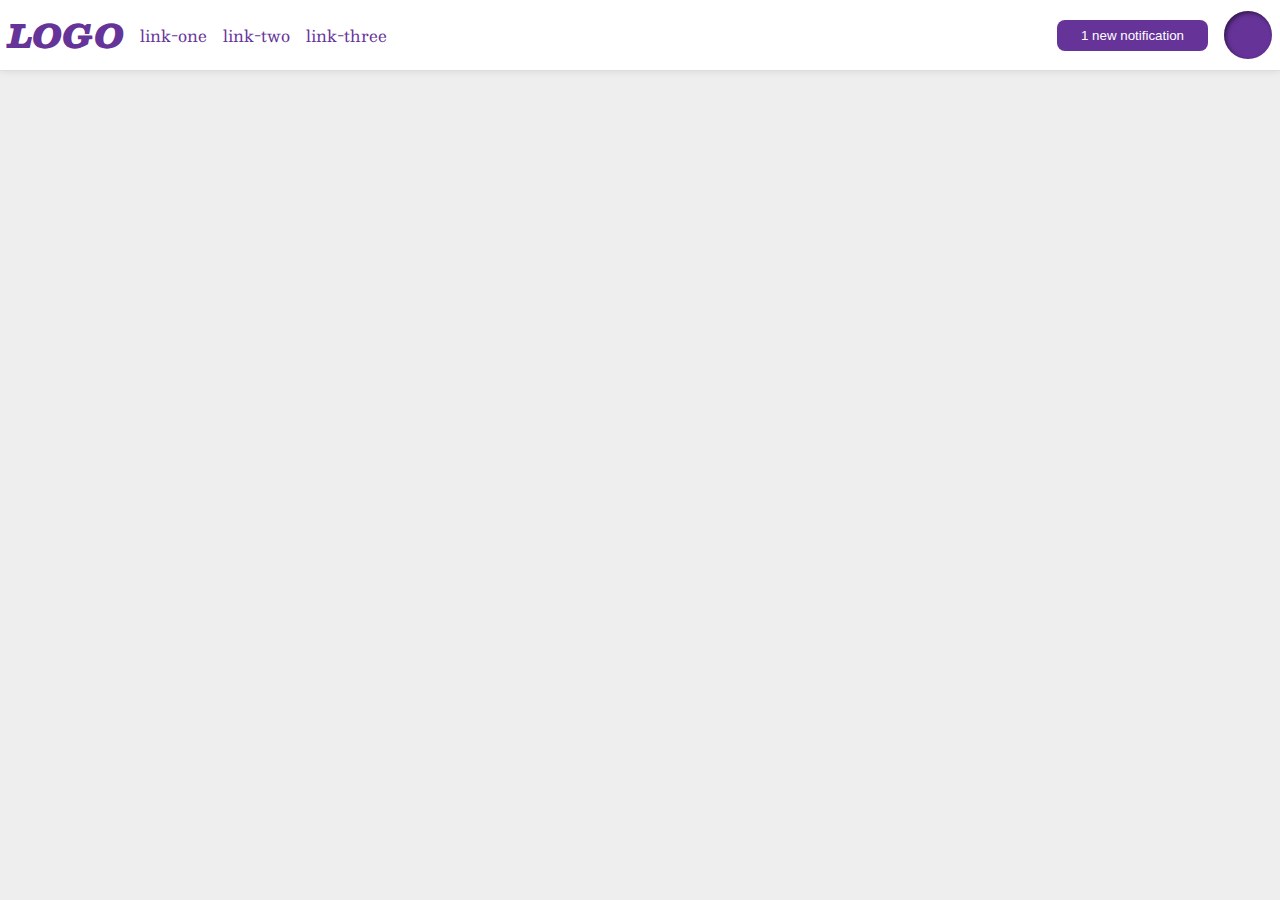
<file: flex/03-flex-header-2/index.html>
<!DOCTYPE html>
<html lang="en">
<head>
  <meta charset="UTF-8">
  <meta http-equiv="X-UA-Compatible" content="IE=edge">
  <meta name="viewport" content="width=device-width, initial-scale=1.0">
  <title>Flex Header 2</title>
  <link rel="stylesheet" href="style.css">
</head>
<body>
  <div class="header">
    <div class="left-wrapper">
      <div class="logo">
        LOGO
      </div>
      <ul class="links">
        <li><a href="google.com">link-one</a></li>
        <li><a href="google.com">link-two</a></li>
        <li><a href="google.com">link-three</a></li>
      </ul>
    </div>
    <div class="right-wrapper">
      <button class="notifications">
        1 new notification
      </button>
      <div class="profile-image"></div>
    </div>
  </div>
</body>
</html>
</file>
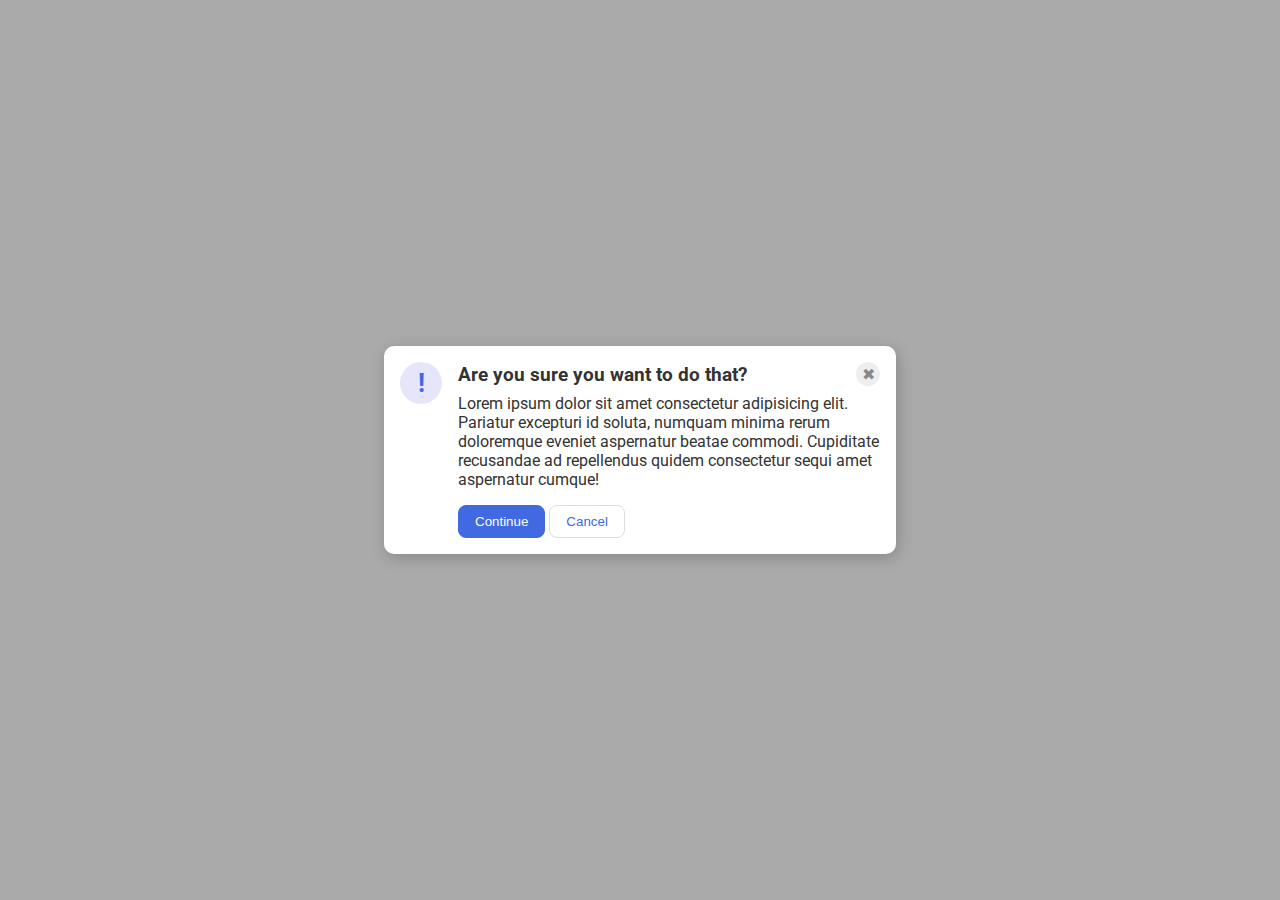
<file: flex/05-flex-modal/index.html>
<!DOCTYPE html>
<html lang="en">
<head>
  <meta charset="UTF-8">
  <meta http-equiv="X-UA-Compatible" content="IE=edge">
  <meta name="viewport" content="width=device-width, initial-scale=1.0">
  <link rel="stylesheet" href="style.css">
  <title>Modal</title>
</head>
<body>
  <div class="modal">
    <div class="icon">!</div>
    <div class="container">
      <div class="header-wrapper">
        <div class="header">Are you sure you want to do that?</div>
        <div class="close-button">✖</div>
      </div>
      <div class="text">Lorem ipsum dolor sit amet consectetur adipisicing elit. Pariatur excepturi id soluta, numquam minima rerum doloremque eveniet aspernatur beatae commodi. Cupiditate recusandae ad repellendus quidem consectetur sequi amet aspernatur cumque!</div>
      <button class="continue">Continue</button>
      <button class="cancel">Cancel</button>
      </div>
    </div>
  </div>
</body>
</html>
</file>
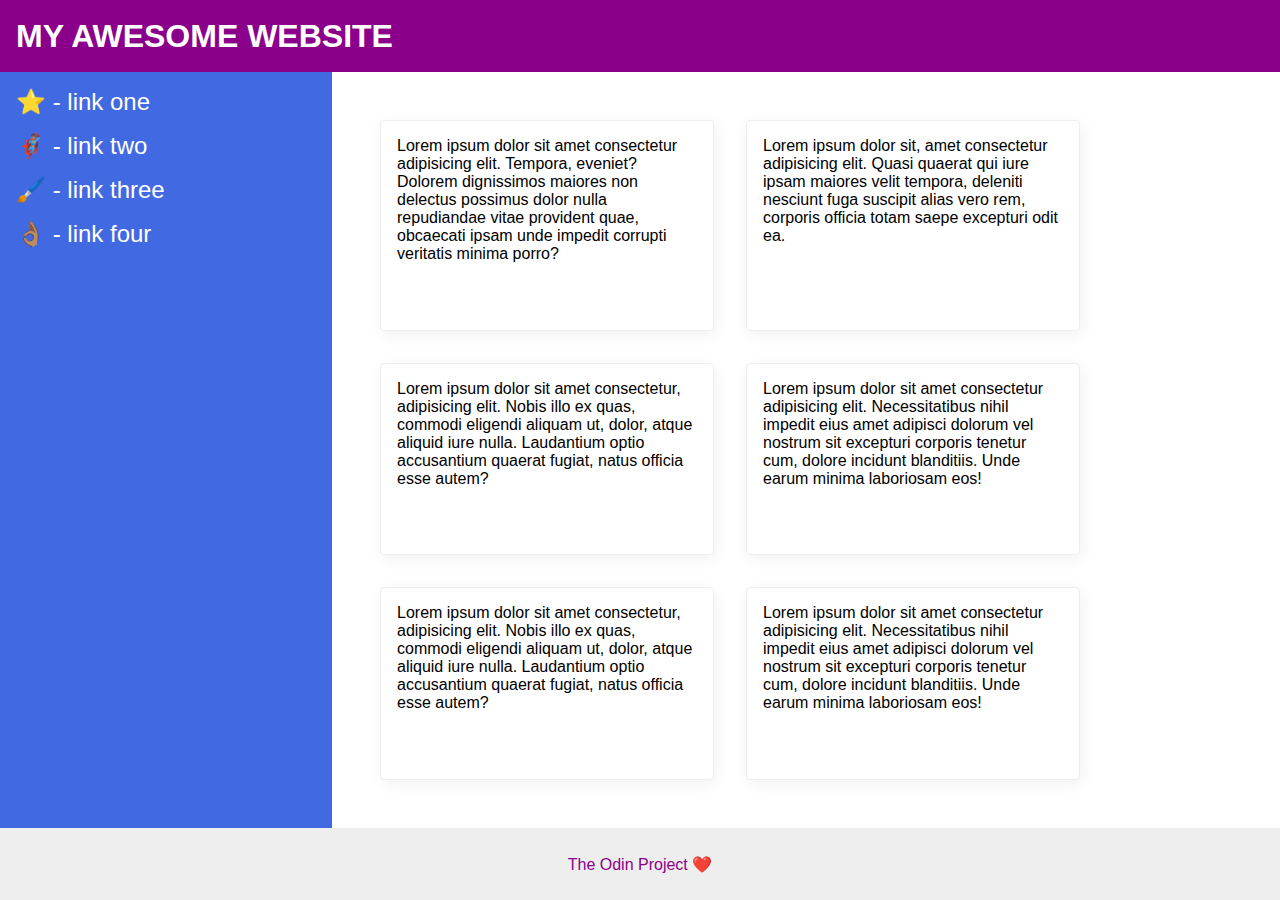
<file: flex/07-flex-layout-2/index.html>
<!DOCTYPE html>
<html lang="en">
<head>
  <meta charset="UTF-8">
  <meta http-equiv="X-UA-Compatible" content="IE=edge">
  <meta name="viewport" content="width=device-width, initial-scale=1.0">
  <title>The Holy Grail</title>
  <link rel="stylesheet" href="style.css">
</head>
<body>
  <div class="header">
    MY AWESOME WEBSITE
  </div>

  <div class="container">
    <div class="sidebar">
      <ul>
        <li><a href="google.com">⭐ - link one</a></li>
        <li><a href="google.com">🦸🏽‍♂️ - link two</a></li>
        <li><a href="google.com">🖌️ - link three</a></li>
        <li><a href="google.com">👌🏽 - link four</a></li>
      </ul>
    </div>

    <div class="content">
      <div class="card">Lorem ipsum dolor sit amet consectetur adipisicing elit. Tempora, eveniet? Dolorem dignissimos maiores non delectus possimus dolor nulla repudiandae vitae provident quae, obcaecati ipsam unde impedit corrupti veritatis minima porro?</div>
      <div class="card">Lorem ipsum dolor sit, amet consectetur adipisicing elit. Quasi quaerat qui iure ipsam maiores velit tempora, deleniti nesciunt fuga suscipit alias vero rem, corporis officia totam saepe excepturi odit ea.</div>
      <div class="card">Lorem ipsum dolor sit amet consectetur, adipisicing elit. Nobis illo ex quas, commodi eligendi aliquam ut, dolor, atque aliquid iure nulla. Laudantium optio accusantium quaerat fugiat, natus officia esse autem?</div>
      <div class="card">Lorem ipsum dolor sit amet consectetur adipisicing elit. Necessitatibus nihil impedit eius amet adipisci dolorum vel nostrum sit excepturi corporis tenetur cum, dolore incidunt blanditiis. Unde earum minima laboriosam eos!</div>
      <div class="card">Lorem ipsum dolor sit amet consectetur, adipisicing elit. Nobis illo ex quas, commodi eligendi aliquam ut, dolor, atque aliquid iure nulla. Laudantium optio accusantium quaerat fugiat, natus officia esse autem?</div>
      <div class="card">Lorem ipsum dolor sit amet consectetur adipisicing elit. Necessitatibus nihil impedit eius amet adipisci dolorum vel nostrum sit excepturi corporis tenetur cum, dolore incidunt blanditiis. Unde earum minima laboriosam eos!</div>
    </div>
  </div>
  
  <div class="footer">
    The Odin Project ❤️
  </div>
</body>
</html>
</file>
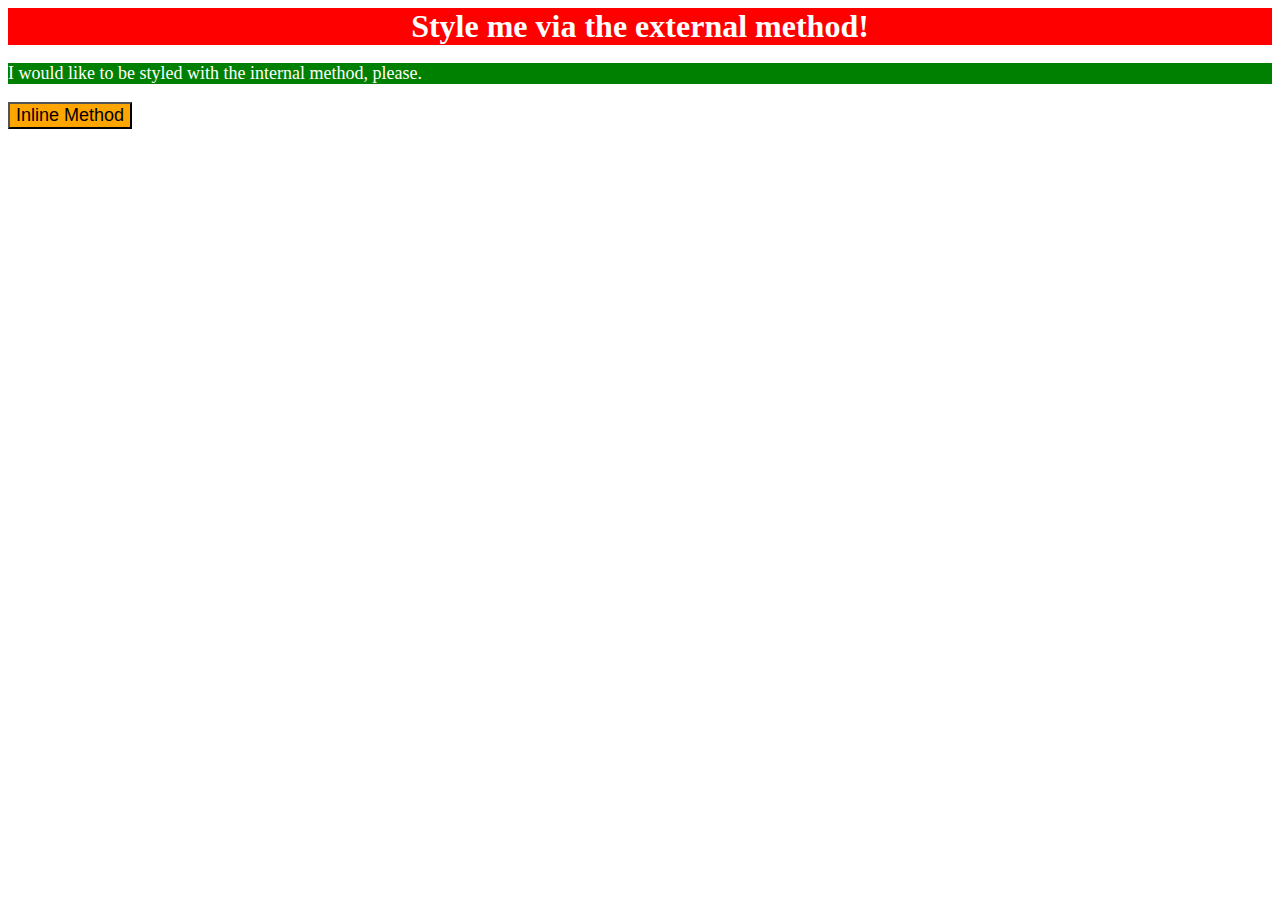
<file: foundations/01-css-methods/index.html>
<!DOCTYPE html>
<html lang="en">
<head>
  <meta charset="UTF-8">
  <meta http-equiv="X-UA-Compatible" content="IE=edge">
  <meta name="viewport" content="width=device-width, initial-scale=1.0">
  <link rel="stylesheet" href="./style.css">
  <title>Methods for Adding CSS</title>
  <style>
    p {
      background-color: green;
      color: white;
      font-size: 18px;
    }
  </style>
</head>
<body>
  <div>Style me via the external method!</div>
  <p>I would like to be styled with the internal method, please.</p>
  <button style="background-color: orange; font-size: 18px;">Inline Method</button>
</body>
</html>
</file>
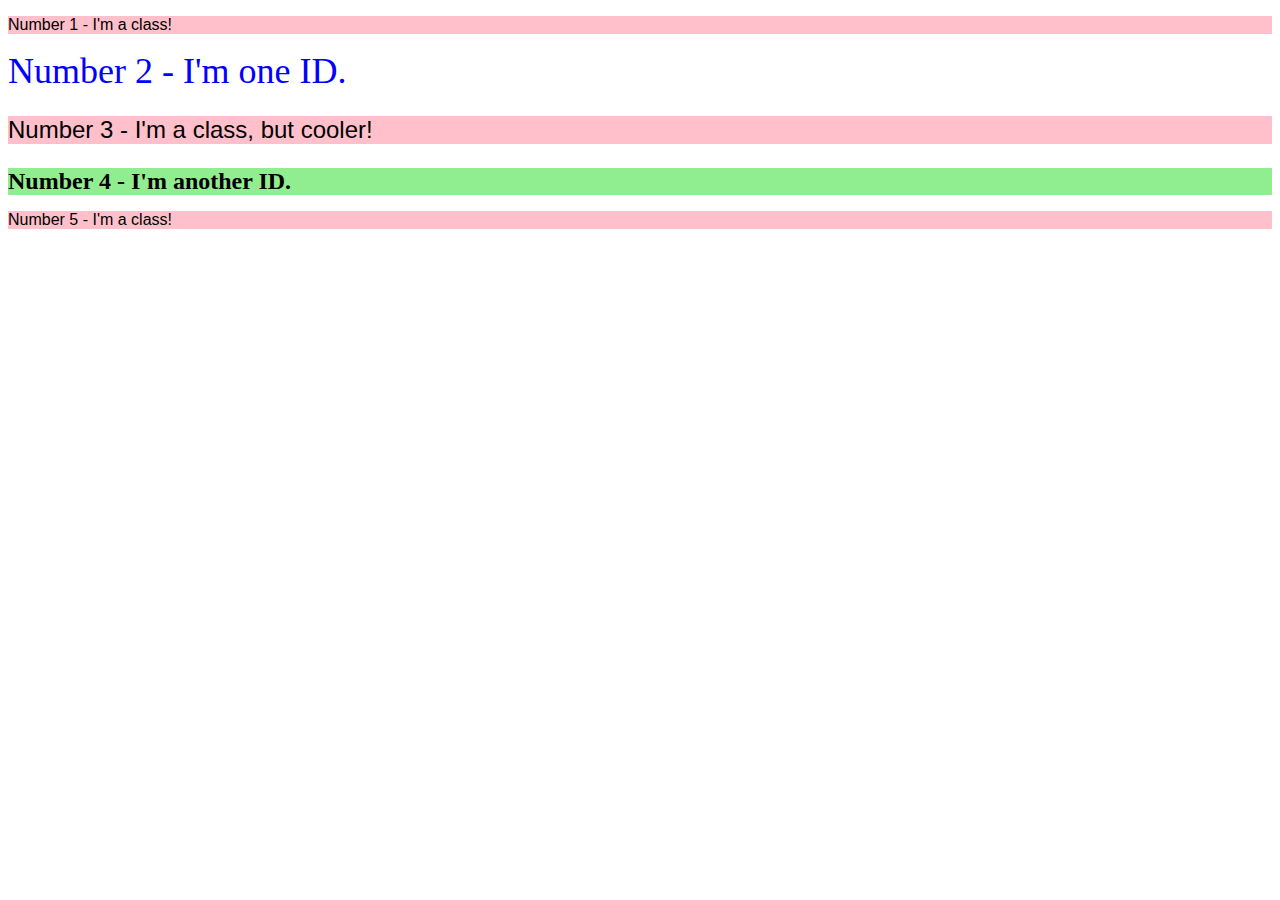
<file: foundations/02-class-id-selectors/index.html>
<!DOCTYPE html>
<html lang="en">
<head>
  <meta charset="UTF-8">
  <meta http-equiv="X-UA-Compatible" content="IE=edge">
  <meta name="viewport" content="width=device-width, initial-scale=1.0">
  <title>Class and ID Selectors</title>
  <link rel="stylesheet" href="./style.css">
</head>
<body>
  <p class="odd-number">Number 1 - I'm a class!</p>
  <div id="second">Number 2 - I'm one ID.</div>
  <p class="odd-number third">Number 3 - I'm a class, but cooler!</p>
  <div id="fourth">Number 4 - I'm another ID.</div>
  <p class="odd-number">Number 5 - I'm a class!</p>
</body>
</html>
</file>
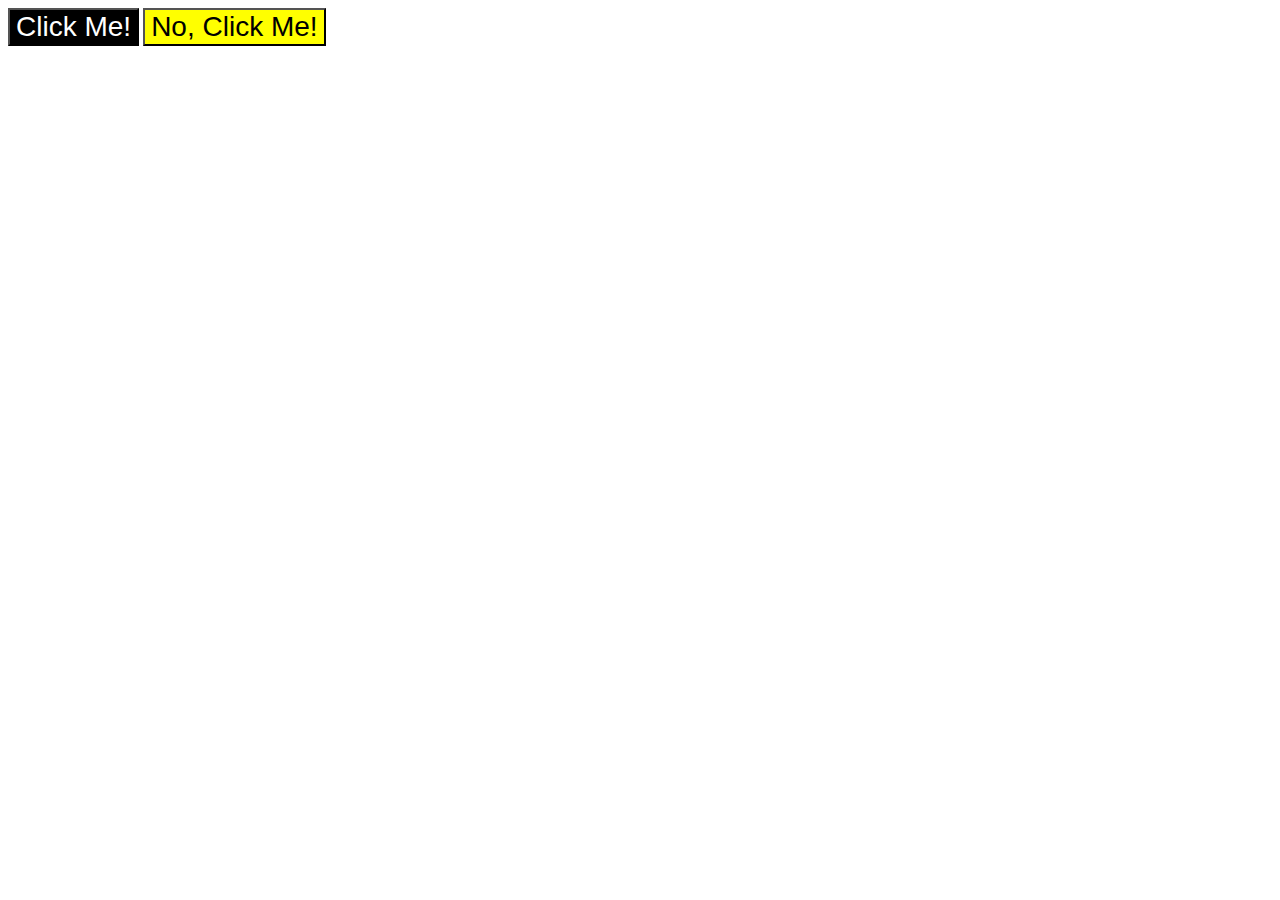
<file: foundations/03-grouping-selectors/index.html>
<!DOCTYPE html>
<html lang="en">
<head>
  <meta charset="UTF-8">
  <meta http-equiv="X-UA-Compatible" content="IE=edge">
  <meta name="viewport" content="width=device-width, initial-scale=1.0">
  <title>Grouping Selectors</title>
  <link rel="stylesheet" href="style.css">
</head>
<body>
  <button class="btn btn--black">Click Me!</button>
  <button class="btn btn--yellow">No, Click Me!</button>
</body>
</html>
</file>
<file: flex/03-flex-header-2/style.css>
/* this is some magical font-importing.  
you'll learn about it later. */
@import url('https://fonts.googleapis.com/css2?family=Besley:ital,wght@0,400;1,900&display=swap');

body {
  margin: 0;
  background: #eee;
  font-family: Besley, serif;
}

.header {
  background: white;
  border-bottom: 1px solid #ddd;
  box-shadow: 0 0 8px rgba(0,0,0,.1);
  display: flex;
  padding: 8px;
  align-items: center;
  justify-content: space-between;
}

.profile-image {
  background: rebeccapurple;
  box-shadow: inset 2px 2px 4px rgba(0,0,0,.5);
  border-radius: 50%;
  width: 48px;
  height:  48px;
}

.logo {
  color: rebeccapurple;
  font-size: 32px;
  font-weight: 900;
  font-style: italic;
}

button {
  border: none;
  border-radius: 8px;
  background: rebeccapurple;
  color: white;
  padding: 8px 24px;
}

a {
  /* this removes the line under our links */
  text-decoration: none;
  color: rebeccapurple;
}

ul {
  list-style-type: none;
  display: flex;
  margin: 0;
  padding: 0;
  gap: 16px;
}

.left-wrapper,
.right-wrapper {
  display: flex;
  gap: 16px;
  align-items: center;
}
</file>
<file: flex/05-flex-modal/style.css>
@import url('https://fonts.googleapis.com/css2?family=Roboto:wght@400;700&display=swap');

html, body {
  height: 100%;
}

body {
  font-family: Roboto, sans-serif;
  margin: 0;
  background: #aaa;
  color: #333;
  /* I'll give you this one for free lol */
  display: flex;
  align-items: center;
  justify-content: center;
}

.modal {
  background: white;
  width: 480px;
  border-radius: 10px;
  box-shadow: 2px 4px 16px rgba(0,0,0,.2);
  display: flex;
  padding: 1rem;
  gap: 1rem;
}

.icon {
  color: royalblue;
  font-size: 26px;
  font-weight: 700;
  background: lavender;
  width: 42px;
  height: 42px;
  border-radius: 50%;
  display: flex;
  align-items: center;
  justify-content: center;
  flex: 1 0 auto;
}

.close-button {
  background: #eee;
  border-radius: 50%;
  color: #888;
  font-weight: 400;
  font-size: 16px;
  height: 24px;
  width: 24px;
  display: flex;
  align-items: center;
  justify-content: center;
}

button {
  padding: 8px 16px;
  border-radius: 8px;
}

button.continue {
  background: royalblue;
  border: 1px solid royalblue;
  color: white;
}

button.cancel {
  background: white;
  border: 1px solid #ddd;
  color: royalblue;
}

.header {
  font-weight: bold;
  font-size: larger;
}

.header-wrapper {
  display: flex;
  align-items: center;
  justify-content: space-between;
  margin-bottom: .5rem;
}

.text {
  margin-bottom: 1rem;
}
</file>
<file: flex/07-flex-layout-2/style.css>
body {
  font-family: -apple-system, BlinkMacSystemFont, 'Segoe UI', Roboto, Oxygen, Ubuntu, Cantarell, 'Open Sans', 'Helvetica Neue', sans-serif;
  margin: 0;
  min-height: 100vh;
  display: flex;
  flex-direction: column;
}

.header {
  height: 72px;
  background: darkmagenta;
  color: white;
  font-size: 32px;
  font-weight: 900;
  padding: 0 16px;
  display: flex;
  align-items: center;
}

.footer {
  height: 72px;
  background: #eee;
  color: darkmagenta;
  display: flex;
  justify-content: center;
  align-items: center;
}

.sidebar {
  width: 300px;
  background: royalblue;
  flex-shrink: 0;
  padding: 16px;
}

ul {
  margin: 0;
  padding: 0;
  list-style-type: none;
}

li {
  margin-bottom: 1rem;
}

a {
  font-size: 24px;
  color: #ffffff;
  text-decoration: none;
}

.card {
  border: 1px solid #eee;
  box-shadow: 2px 4px 16px rgba(0,0,0,.06);
  border-radius: 4px;
  width: 300px;
  padding: 1rem;
  margin: 1rem;
}

.container {
  flex: 1;
  display: flex;
}

.content {
  padding: 32px;
  display: flex;
  flex-wrap: wrap;
}
</file>
<file: foundations/01-css-methods/style.css>
div {
  background-color: red;
  color: white;
  font-size: 32px;
  font-weight: bold;
  text-align: center;
}
</file>
<file: foundations/02-class-id-selectors/style.css>
.odd-number {
  background-color: #ffc0cb;
  font-family: Verdana, Geneva, Tahoma, sans-serif;
}

#second {
  color: #0000ff;
  font-size: 36px;
}

.odd-number.third {
  font-size: 24px;
}

#fourth {
  background-color: #90ee90;
  font-size: 24px;
  font-weight: bold;
}
</file>
<file: foundations/03-grouping-selectors/style.css>
.btn {
  font-size: 28px;
  font-family: Helvetica, 'Times New Roman', sans-serif;
}

.btn--black {
  background-color: #000000;
  color: #ffffff;
}

.btn--yellow {
  background-color: #ffff00;
}
</file>
